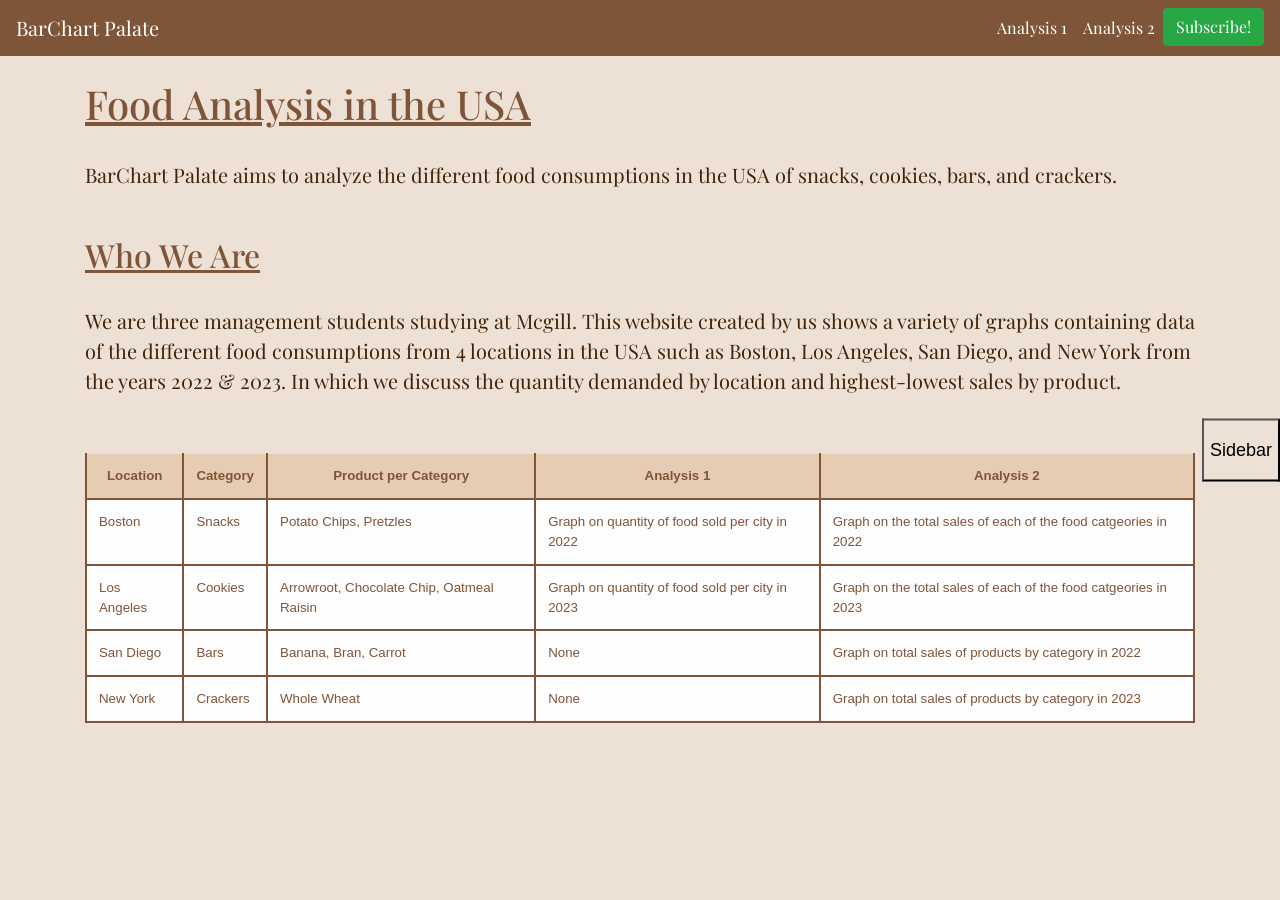
<file: Index.html>
<!DOCTYPE html>
<html lang="en">
<head>
  <meta charset="UTF-8">
  <meta name="viewport" content="width=device-width, initial-scale=1.0">
  <title>Assignment</title>
  <link rel="stylesheet" href="stylin navbar.css">
  <link rel="stylesheet" href="https://maxcdn.bootstrapcdn.com/bootstrap/4.1.3/css/bootstrap.min.css">
  <link href="https://fonts.googleapis.com/css2?family=Playfair+Display:ital,wght@0,400..900;1,400..900&family=Roboto+Condensed:ital,wght@0,100..900;1,100..900&display=swap" rel="stylesheet">
  <script src="https://ajax.googleapis.com/ajax/libs/jquery/3.3.1/jquery.min.js"></script>
  <script src="https://cdnjs.cloudflare.com/ajax/libs/popper.js/1.14.3/umd/popper.min.js"></script>
  <script src="https://maxcdn.bootstrapcdn.com/bootstrap/4.1.3/js/bootstrap.min.js"></script>

  <style>
    body{
      background-color: #ede0d4;
    }

    .navbar-custom {
      background-color: #7f5539; 
    }
    .navbar-light .navbar-nav .nav-link,
    .navbar-light .navbar-brand {
      color: #ffffff !important; 
    }
    .navbar-light .navbar-nav .nav-link:hover,
    .navbar-light .navbar-brand:hover {
    color: #ddb892 !important; 
    }
  </style>
</head>
<body>
  <nav class="navbar navbar-expand-lg navbar-light navbar-custom">
    <a class="navbar-brand" href="index.html">BarChart Palate</a>
    <button class="navbar-toggler" type="button" data-toggle="collapse" data-target="#navbarNavAltMarkup" aria-controls="navbarNavAltMarkup" aria-expanded="false" aria-label="Toggle navigation">
      <span class="navbar-toggler-icon"></span>
    </button>
    <div class="collapse navbar-collapse" id="navbarNavAltMarkup">
      <ul class="navbar-nav ml-auto"> 
        <li class="nav-item"> 
            <a class="nav-link" href="Analysis 1.html">Analysis 1</a> 
        </li> 
        <li class="nav-item"> 
            <a class="nav-link" href="Analysis 2.html">Analysis 2</a> 
        </li> 
        <li class="nav-item"> 
          <a href="subscribe.html" class="btn btn-success" role="button">Subscribe!</a> 
        </li> 
      </ul>
    </div>
  </nav><br>

  <div class="container">
    <div class="row">
      <div class="col-md-12">
        <div class="header">
         <h1><u>Food Analysis in the USA</u></h1><br>
        </div>
        <div class="paragraph">
          <p>BarChart Palate aims to analyze the different food consumptions in the USA of snacks, cookies, bars, and crackers.</p><br>
        </div>
        <div class="header">
          <h2><u>Who We Are</u></h2><br>
        </div>
        <div class="paragraph">
          <p>We are three management students studying at Mcgill. This website created by us shows a variety of graphs containing data of the different food consumptions from 4 locations in the USA such as Boston, Los Angeles, San Diego, and New York from the years 2022 & 2023.  In which we discuss the quantity demanded by location and highest-lowest sales by product.</p><br><br>
        </div>

        <div class="table">
          <div class="col text-center">
            <table class="table-light">
              <head>
                <tr>
                  <th>Location</th>
                  <th>Category</th>
                  <th>Product per Category</th>
                  <th>Analysis 1</th>
                  <th>Analysis 2</th>
                </tr>
              </head>
              <body>
                <tr>
                  <td>Boston</td>
                  <td>Snacks</td>
                  <td>Potato Chips, Pretzles</td>
                  <td>Graph on quantity of food sold per city in 2022</td>
                  <td>Graph on the total sales of each of the food catgeories in 2022</td>
                </tr>
                <tr>
                  <td>Los Angeles</td>
                  <td>Cookies</td>
                  <td>Arrowroot, Chocolate Chip, Oatmeal Raisin</td>
                  <td>Graph on quantity of food sold per city in 2023</td>
                  <td>Graph on the total sales of each of the food catgeories in 2023</td>
                </tr>
                <tr>
                  <td>San Diego</td>
                  <td>Bars</td>
                  <td>Banana, Bran, Carrot</td>
                  <td>None</td>
                  <td>Graph on total sales of products by category in 2022</td>
                </tr>
                <tr>
                  <td>New York</td>
                  <td>Crackers</td>
                  <td>Whole Wheat</td>
                  <td>None</td>
                  <td>Graph on total sales of products by category in 2023</td>
                </tr>
              </body>
            </table>
          </div>
        </div>
      </div>
  </div>

  
  <div class="sidebar" id="sidebar">
    <h5>Sidebar</h5>
    <ul>
      <li><a href="https://www.statista.com/outlook/cmo/food/canada" target="_blank">Statista for more Food Analysis</a></li>
      <li><a href="https://brizodata.com/en/understanding-food-data-analysis-in-the-food-industry/" target="_blank">Brizodata: Understand Food Analysis</a></li>
      <li><a href="https://ourworldindata.org/food-supply" target="_blank">Our World In Data: Food Consumption in the World</a></li>
      <li><a href="https://sallysbakingaddiction.com/" target="_blank">Sally's Baking Addiction: Recipes if we made you crave goodies!</a></li>
    </ul>
  </div>
  
  <div class="content">
    <button onclick="toggleSidebar()">Sidebar</button>
  </div>
  
  <script src="script.js"></script>

</body>
</html>
</file>
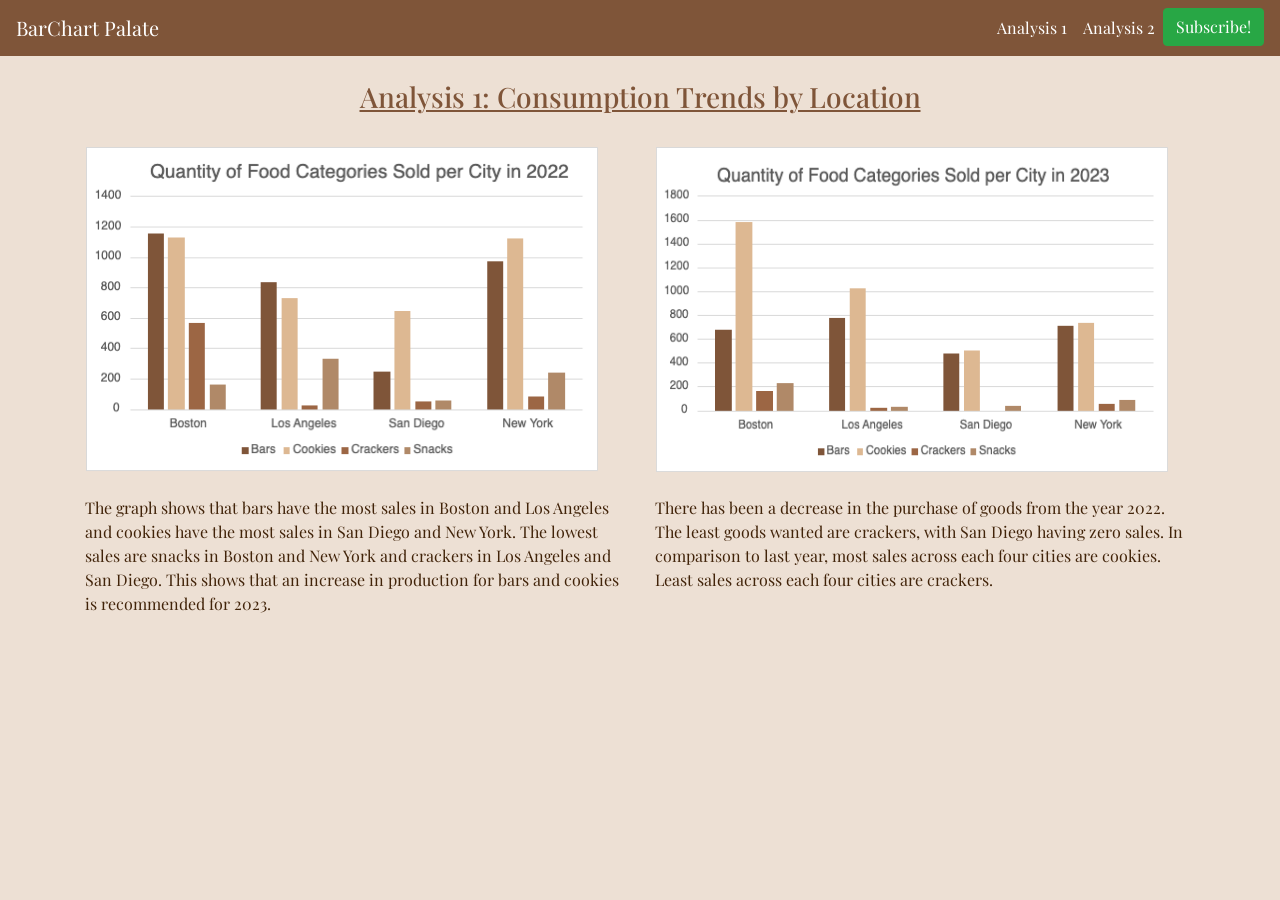
<file: Analysis 1.html>
<!DOCTYPE html>
<html lang="en">

<head>
  <meta charset="UTF-8">
  <meta http-equiv="X-UA-Compatible" content="IE=edge">
  <meta name="viewport" content="width=device-width, initial-scale=1.0">
  <title>Assignment</title>
  <link rel="stylesheet" href="stylin navbar.css">
  <link rel="stylesheet" href="https://maxcdn.bootstrapcdn.com/bootstrap/4.1.3/css/bootstrap.min.css">
  <link href="https://fonts.googleapis.com/css2?family=Playfair+Display:ital,wght@0,400..900;1,400..900&family=Roboto+Condensed:ital,wght@0,100..900;1,100..900&display=swap" rel="stylesheet">
  <script src="https://ajax.googleapis.com/ajax/libs/jquery/3.3.1/jquery.min.js"></script>
  <script src="https://cdnjs.cloudflare.com/ajax/libs/popper.js/1.14.3/umd/popper.min.js"></script>
  <script src="https://maxcdn.bootstrapcdn.com/bootstrap/4.1.3/js/bootstrap.min.js"></script>

  <style>
    body{
      background-color: #ede0d4;
    }

    .navbar-custom {
      background-color: #7f5539; 
    }
    .navbar-light .navbar-nav .nav-link,
    .navbar-light .navbar-brand {
      color: #ffffff !important; 
    }
    .navbar-light .navbar-nav .nav-link:hover,
    .navbar-light .navbar-brand:hover {
    color: #ddb892 !important; 
    }
  </style>
</head>

<body>
  <nav class="navbar navbar-expand-lg navbar-light navbar-custom">
    <a class="navbar-brand" href="index.html">BarChart Palate</a>
    <button class="navbar-toggler" type="button" data-toggle="collapse" data-target="#navbarNavAltMarkup" aria-controls="navbarNavAltMarkup" aria-expanded="false" aria-label="Toggle navigation">
      <span class="navbar-toggler-icon"></span>
    </button>
    <div class="collapse navbar-collapse" id="navbarNavAltMarkup">
      <ul class="navbar-nav ml-auto"> 
        <li class="nav-item"> 
            <a class="nav-link" href="Analysis 1.html">Analysis 1</a> 
        </li> 
        <li class="nav-item"> 
            <a class="nav-link" href="Analysis 2.html">Analysis 2</a> 
        </li> 
        <li class="nav-item"> 
          <a href="subscribe.html" class="btn btn-success" role="button">Subscribe!</a> 
        </li> 
      </ul>
    </div>
  </nav><br>
  
  <div class="text-center">
    <div class="header">
      <h3><u>Analysis 1: Consumption Trends by Location</u></h3>
    </div>
  </div><br>

  <div class="container">
    <div class="row">
      <div class="col-md-6">
        <img src="Image1.png" alt="Image 1" class="image1"><br><br>
        <div class="paragraph1">
          <p>The graph shows that bars have the most sales in Boston and Los Angeles and cookies have the most sales in San Diego and New York. The lowest sales are snacks in Boston and New York and crackers in Los Angeles and San Diego. This shows that an increase in production for bars and cookies is recommended for 2023.</p><br>
        </div>
      </div>
      <div class="col-md-6">
        <img src="Image2.png" alt="Image 2" class="image2"><br><br>
        <div class="paragraph1">
        <p>There has been a decrease in the purchase of goods from the year 2022. The least goods wanted are crackers, with San Diego having zero sales. In comparison to last year, most sales across each four cities are cookies. Least sales across each four cities are crackers.</p><br>
        </div>
      </div>
    </div>
  </div>
 
 
</body>
</html>
</file>
<file: stylin navbar.css>
*{
    margin: 0px;
    padding: opx;
    box-sizing: border-box;
}
.image1{
  width: 95%;
  height: 63.9%;
}
.image2{
width: 95%;
height: 63.9%;

}

.image3{
width: 95%;
height:73.5%;
}

.image4{
  width: 95%;
  height: 73.5%;
}

.text-center{
color: #7f5539;

}
  
.sidebar {
  height: 30%;
  width: 0;
  position: fixed;
  top: 9%;
  right: 0;
  background-color: #E6CCB2;
  overflow-x: hidden;
  transition: 0.5s;
  padding-top: 20px;
}

.sidebar h5 {
  text-align: center;
  font-size: large;
}

.sidebar ul {
  list-style-type: disc;
  padding: 0;
}

.sidebar ul li {
  padding: 8px;
}

.sidebar ul li a {
  text-decoration: none;
  color: #000;
}

.sidebar ul li a:hover {
  color: blue; 
}


.content {
  padding: 20px;
}


.content button {
  position: fixed;
  top: 50%;
  right: 0;
  transform: translateY(-50%);
  background-color: #EDE0D4;
  height: 7%;
  font-size: large;
}


.table {
  width: 45%;
  border-collapse: collapse; 
  top: 95%;
  position: absolute;
  left: 0%;
  color: #000;
  font-style: bold;
  font-size: 13.3px;
  background-attachment: fixed;
  background-position: center;
}

th, td {
  border: 2px solid #7f5539; 
  padding: 8px; 
  text-align: left; 
}

th {
  background-color: #E6CCB2; 
}
.row {
  display: flex;
  flex-wrap: wrap; 
  margin: 0 -15px; 
  border-top-style: #7f5539;
}

.col {
  padding: 0 15px; 
  flex: 1; 
}

.centered-content{
  display: flex;
  justify-content: center;
  align-items: center;
}
.header{
  color:#7f5539;
  font-family:"playfair display"
}
.paragraph{
  color: #412309;
  font-size: 20px;
  font-family:"playfair display"
}
.paragraph1{
  color: #412309;
  font-family:"playfair display"
}
.form-subscribe{
  position: center;
}

div.container1{
  text-align: center;
  font-family:"playfair display";
  color: #412309;
}
ol.myUL{
  display: inline-block;
  text-align: left;
}
.navbar-brand, .nav-item{
  font-family:"playfair display";
}
</file>
